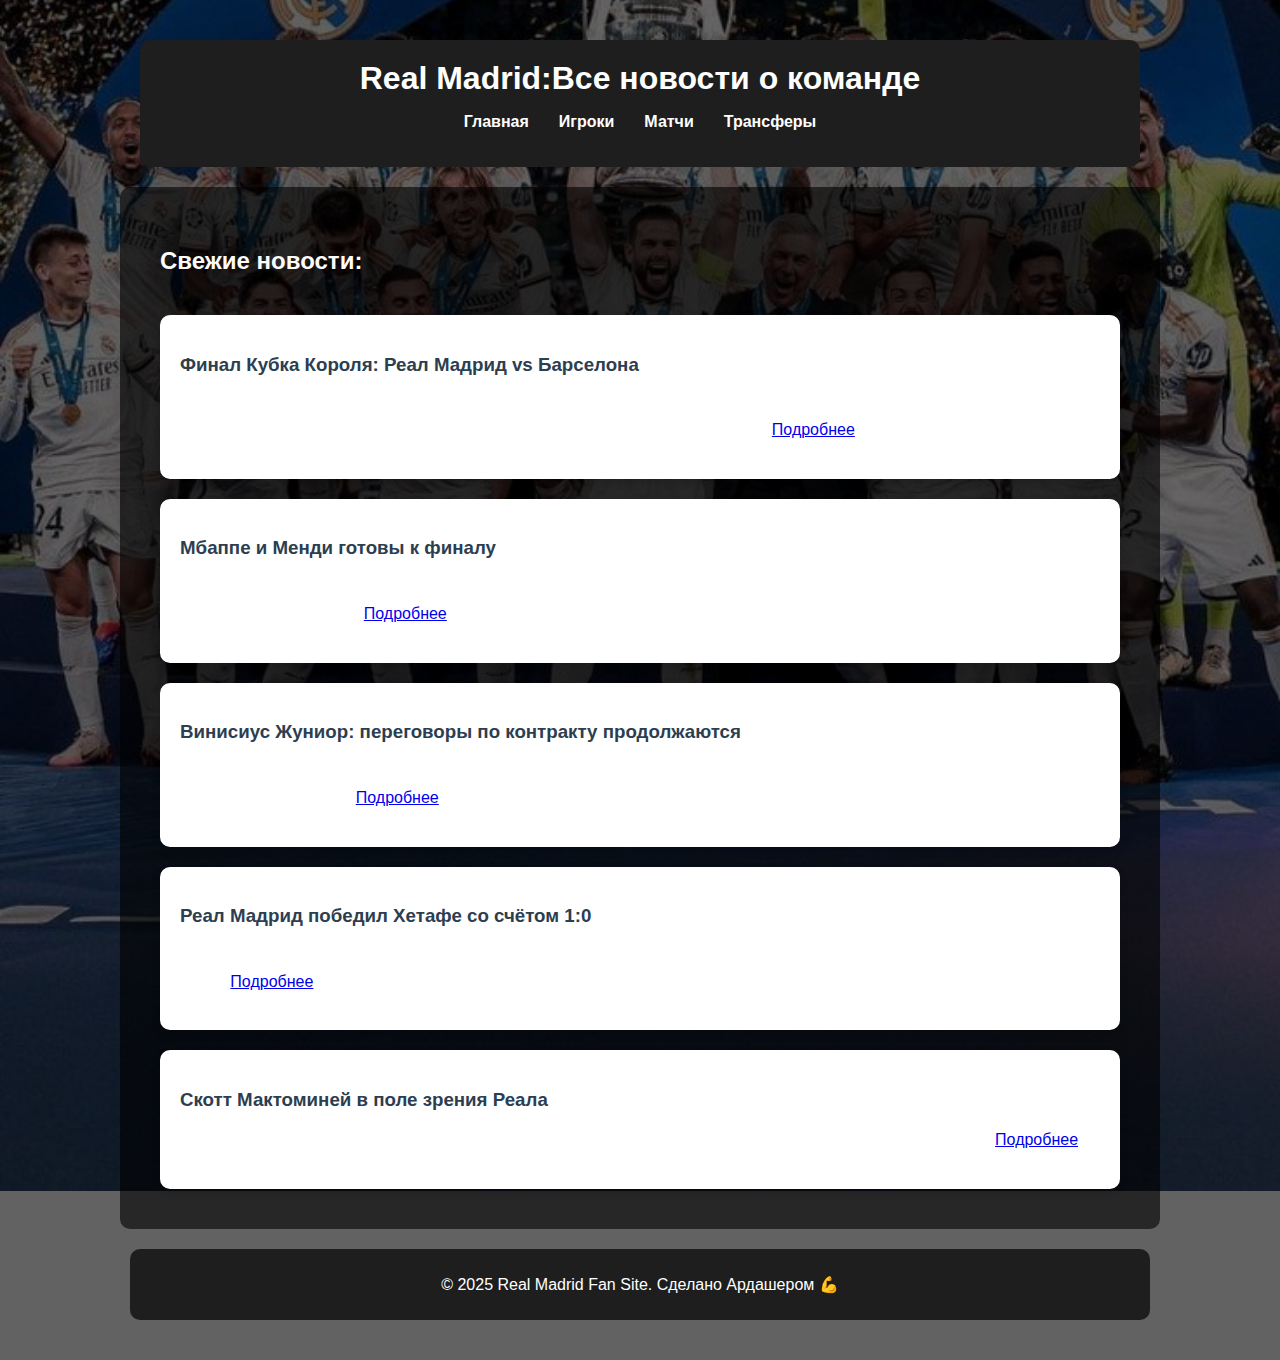
<file: index.html>
<!DOCTYPE html>
<html lang="ru">
<head>
  <meta charset="UTF-8" />
  <meta name="viewport" content="width=device-width, initial-scale=1.0"/>
  <title>Real Madrid Новости</title>
  <link rel="stylesheet" href="style.css">
  <head>
    <meta name="robots" content="noindex, nofollow">
</head>

<style>


   
</style>
</head>
<body>
  <body class="home-page">

  <div class="background-overlay">
    <header>
      <h1>Real Madrid:Все новости о команде</h1>
      <nav>
        <ul>
          <li><a href="index.html">Главная</a></li>
          <li><a href="players.html">Игроки</a></li>
          <li><a href="matches.html">Матчи</a></li>
          <li><a href="transfers.html">Трансферы</a></li>
        </ul>
      </nav>
    </header>

    <main>
      <section class="news">
        <h2>Свежие новости:</h2>

        <div class="news-card">
          <h3>Финал Кубка Короля: Реал Мадрид vs Барселона</h3>
          <p>26 апреля 2025 года состоится финал Кубка Короля между Реалом и Барселоной на стадионе "Ла Картуха" в Севилье. Это будет 260-е Эль Класико и первая их встреча в финале Кубка с 2014 года. <a href="https://en.wikipedia.org/wiki/2025_Copa_del_Rey_final" target="_blank">Подробнее</a></p>
        </div>

        <div class="news-card">
          <h3>Мбаппе и Менди готовы к финалу</h3>
          <p>Килиан Мбаппе и Ферлан Менди восстановились после травм и включены в состав на финал. Однако Эдуардо Камавинга выбыл до конца сезона. <a href="https://www.barcablaugranes.com/barcelona-copa-del-rey/2025/4/25/24415935/real-madrid-hoping-to-have-kylian-mbappe-ferland-mendy-back-fit-for-copa-del-rey-final-barcelona" target="_blank">Подробнее</a></p>
        </div>

        <div class="news-card">
          <h3>Винисиус Жуниор: переговоры по контракту продолжаются</h3>
          <p>Представители Винисиуса опровергли информацию о скором продлении контракта. Игрок ожидает более выгодного предложения от клуба. <a href="https://www.managingmadrid.com/2025/4/25/24416468/vinicius-real-madrid-contract-extension-news-rumors-2025" target="_blank">Подробнее</a></p>
        </div>

        <div class="news-card">
          <h3>Реал Мадрид победил Хетафе со счётом 1:0</h3>
          <p>Арда Гюлер забил единственный гол в матче против Хетафе, сократив отставание от Барселоны в Ла Лиге до четырёх очков. <a href="https://www.aljazeera.com/sports/2025/4/23/real-madrid-beat-getafe-to-keep-laliga-leaders-barcelona-in-sight" target="_blank">Подробнее</a></p>
        </div>

        <div class="news-card">
          <h3>Скотт Мактоминей в поле зрения Реала</h3>
          <p>Полузащитник Наполи Скотт Мактоминей привлёк внимание Реала после впечатляющего сезона в Серии А. <a href="https://www.thescottishsun.co.uk/sport/14692938/scott-mctominay-real-madrid-transfer-napoli-strongest-midfielders/" target="_blank">Подробнее</a></p>
        </div>

      </section>
    </main>

    <footer>
      <p>&copy; 2025 Real Madrid Fan Site. Сделано Ардашером 💪</p>
    </footer>
  </div>
</body>
</html>
</file>
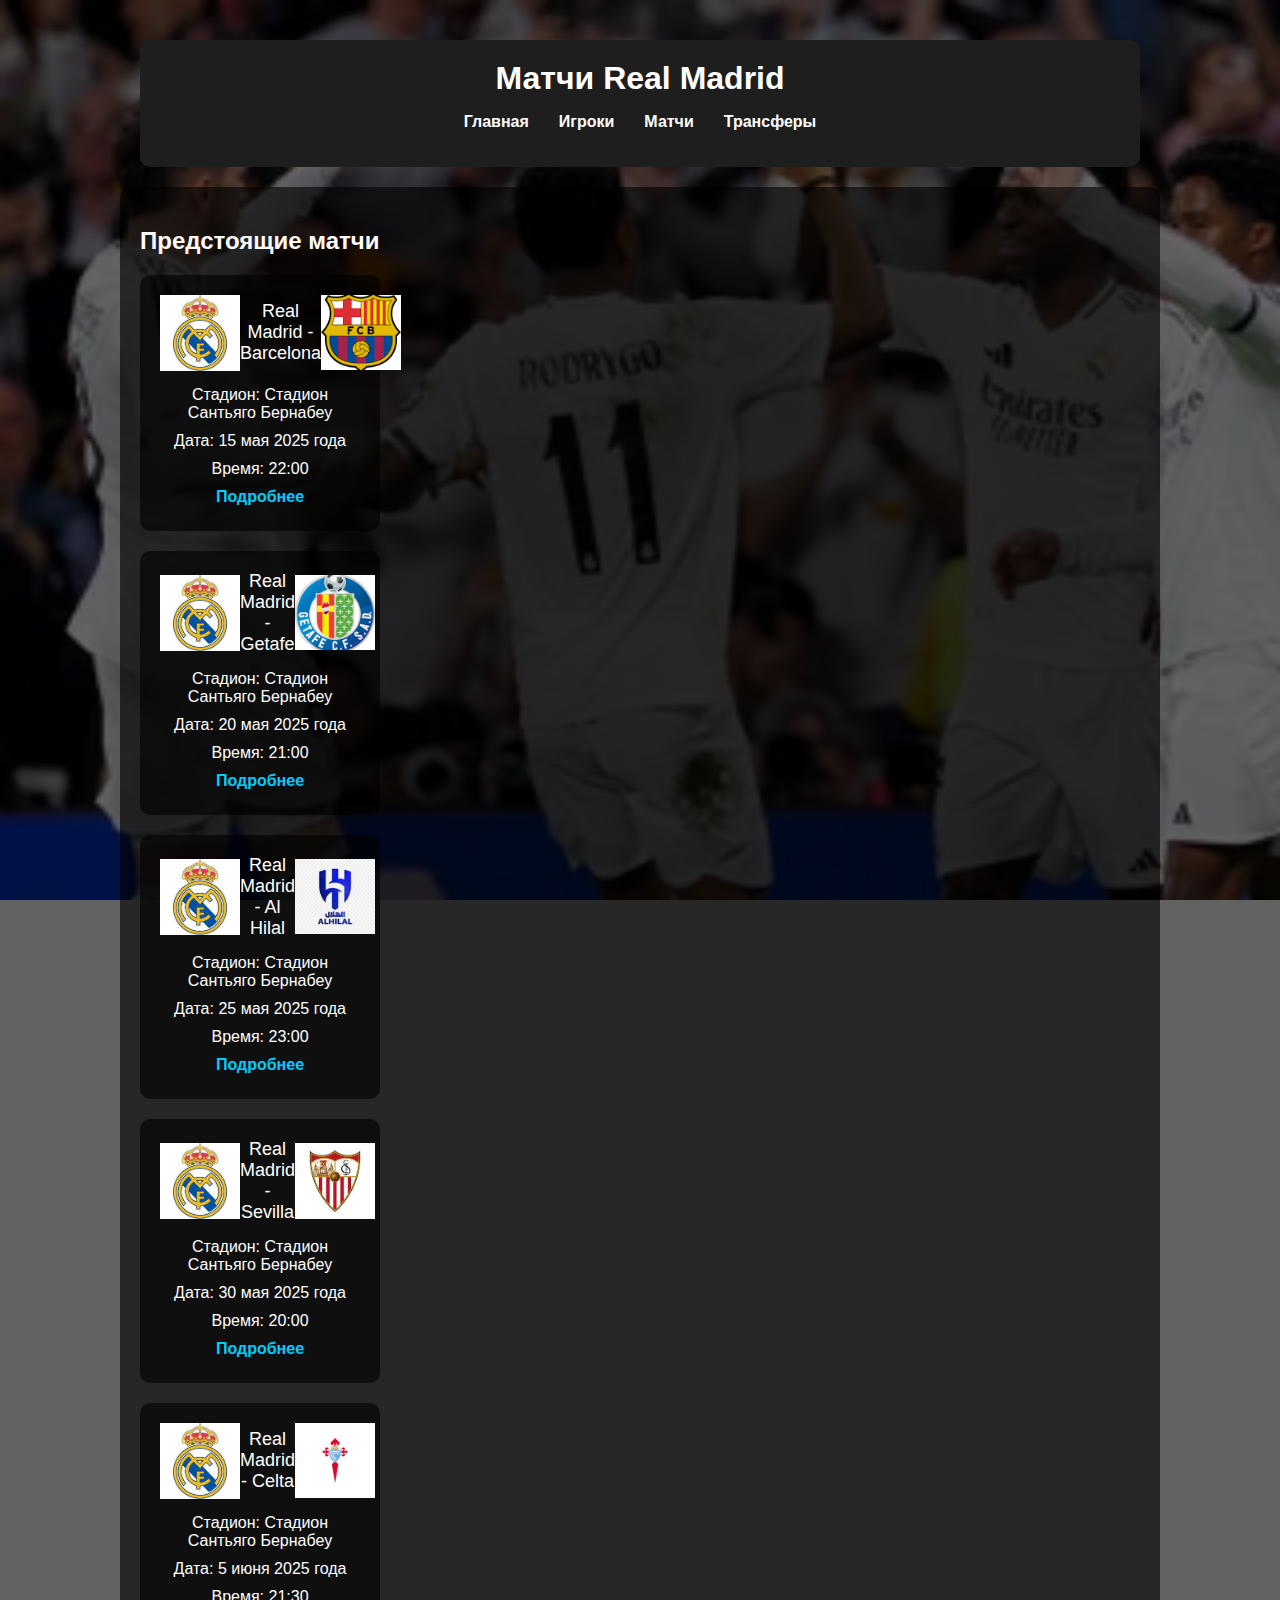
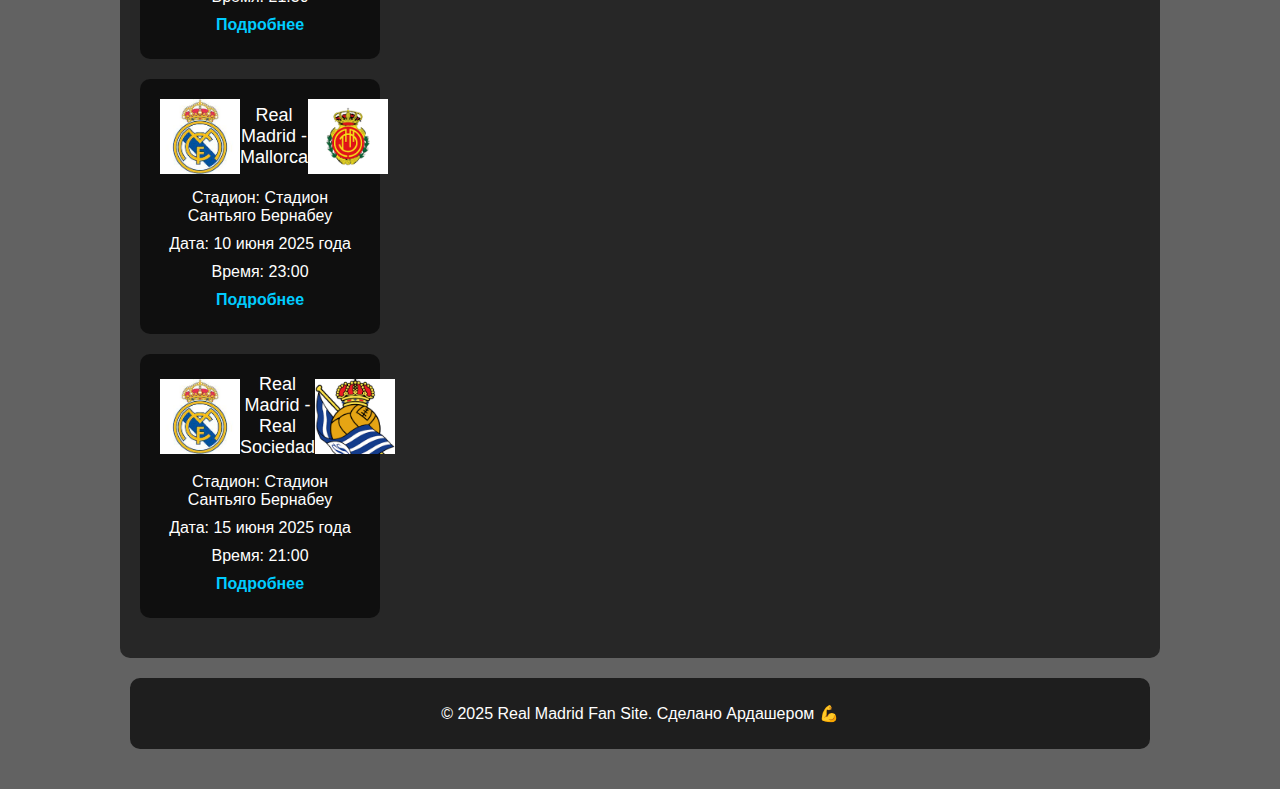
<file: matches.html>
<!DOCTYPE html>
<html lang="ru">
<head>
  <meta charset="UTF-8" />
  <meta name="viewport" content="width=device-width, initial-scale=1.0"/>
  <title>Матчи Real Madrid</title>
  <link rel="stylesheet" href="style.css">
</head>
<body>
  <body class="matches-page">

  <div class="background-overlay">
    <header>
      <h1>Матчи Real Madrid</h1>
      <nav>
        <ul>
          <li><a href="index.html">Главная</a></li>
          <li><a href="players.html">Игроки</a></li>
          <li><a href="matches.html">Матчи</a></li>
          <li><a href="transfers.html">Трансферы</a></li>
        </ul>
      </nav>
    </header>

    <main>
      <section class="matches">
        <h2>Предстоящие матчи</h2>
        
        <!-- Матч Real Madrid vs Barcelona -->
        <article class="match-card">
          <div class="match-info">
            <img src="image.matches/realmadrid.png" alt="Логотип Real Madrid" class="team-logo">
            <p>Real Madrid - Barcelona</p>
            <img src="image.matches/barcelona.png" alt="Логотип Barcelona" class="team-logo">
          </div>
          <p>Стадион: Стадион Сантьяго Бернабеу</p>
          <p>Дата: 15 мая 2025 года</p>
          <p>Время: 22:00</p>
          <a href="https://www.uefa.com/uefachampionsleague/" target="_blank">Подробнее</a>
        </article>

        <!-- Матч Real Madrid vs Getafe -->
        <article class="match-card">
          <div class="match-info">
            <img src="image.matches/realmadrid.png" alt="Логотип Real Madrid" class="team-logo">
            <p>Real Madrid - Getafe</p>
            <img src="image.matches/getafe.png" alt="Логотип Getafe" class="team-logo">
          </div>
          <p>Стадион: Стадион Сантьяго Бернабеу</p>
          <p>Дата: 20 мая 2025 года</p>
          <p>Время: 21:00</p>
          <a href="https://www.getafecf.com/" target="_blank">Подробнее</a>
        </article>

        <!-- Матч Real Madrid vs Al Hilal -->
        <article class="match-card">
          <div class="match-info">
            <img src="image.matches/realmadrid.png" alt="Логотип Real Madrid" class="team-logo">
            <p>Real Madrid - Al Hilal</p>
            <img src="image.matches/hilal.png" alt="Логотип Al Hilal" class="team-logo">
          </div>
          <p>Стадион: Стадион Сантьяго Бернабеу</p>
          <p>Дата: 25 мая 2025 года</p>
          <p>Время: 23:00</p>
          <a href="https://www.alhilal.com/en/" target="_blank">Подробнее</a>
        </article>

        <!-- Матч Real Madrid vs Sevilla -->
        <article class="match-card">
          <div class="match-info">
            <img src="image.matches/realmadrid.png" alt="Логотип Real Madrid" class="team-logo">
            <p>Real Madrid - Sevilla</p>
            <img src="image.matches/sevilla.png" alt="Логотип Sevilla" class="team-logo">
          </div>
          <p>Стадион: Стадион Сантьяго Бернабеу</p>
          <p>Дата: 30 мая 2025 года</p>
          <p>Время: 20:00</p>
          <a href="https://www.sevillafc.es/en" target="_blank">Подробнее</a>
        </article>

        <!-- Матч Real Madrid vs Celta -->
        <article class="match-card">
          <div class="match-info">
            <img src="image.matches/realmadrid.png" alt="Логотип Real Madrid" class="team-logo">
            <p>Real Madrid - Celta</p>
            <img src="image.matches/celta.png" alt="Логотип Celta" class="team-logo">
          </div>
          <p>Стадион: Стадион Сантьяго Бернабеу</p>
          <p>Дата: 5 июня 2025 года</p>
          <p>Время: 21:30</p>
          <a href="https://www.celtavigo.net/en" target="_blank">Подробнее</a>
        </article>

        <!-- Матч Real Madrid vs Mallorca -->
        <article class="match-card">
          <div class="match-info">
            <img src="image.matches/realmadrid.png" alt="Логотип Real Madrid" class="team-logo">
            <p>Real Madrid - Mallorca</p>
            <img src="image.matches/mallorca.png" alt="Логотип Mallorca" class="team-logo">
          </div>
          <p>Стадион: Стадион Сантьяго Бернабеу</p>
          <p>Дата: 10 июня 2025 года</p>
          <p>Время: 23:00</p>
          <a href="https://www.rcdmallorca.es/en" target="_blank">Подробнее</a>
        </article>

        <!-- Матч Real Madrid vs Real Sociedad -->
        <article class="match-card">
          <div class="match-info">
            <img src="image.matches/realmadrid.png" alt="Логотип Real Madrid" class="team-logo">
            <p>Real Madrid - Real Sociedad</p>
            <img src="image.matches/sosedad.png" alt="Логотип Real Sociedad" class="team-logo">
          </div>
          <p>Стадион: Стадион Сантьяго Бернабеу</p>
          <p>Дата: 15 июня 2025 года</p>
          <p>Время: 21:00</p>
          <a href="https://www.realsociedad.eus/en" target="_blank">Подробнее</a>
        </article>

      </section>
    </main>

    <footer>
      <p>&copy; 2025 Real Madrid Fan Site. Сделано Ардашером 💪</p>
    </footer>
  </div>
</body>
</html>
</file>
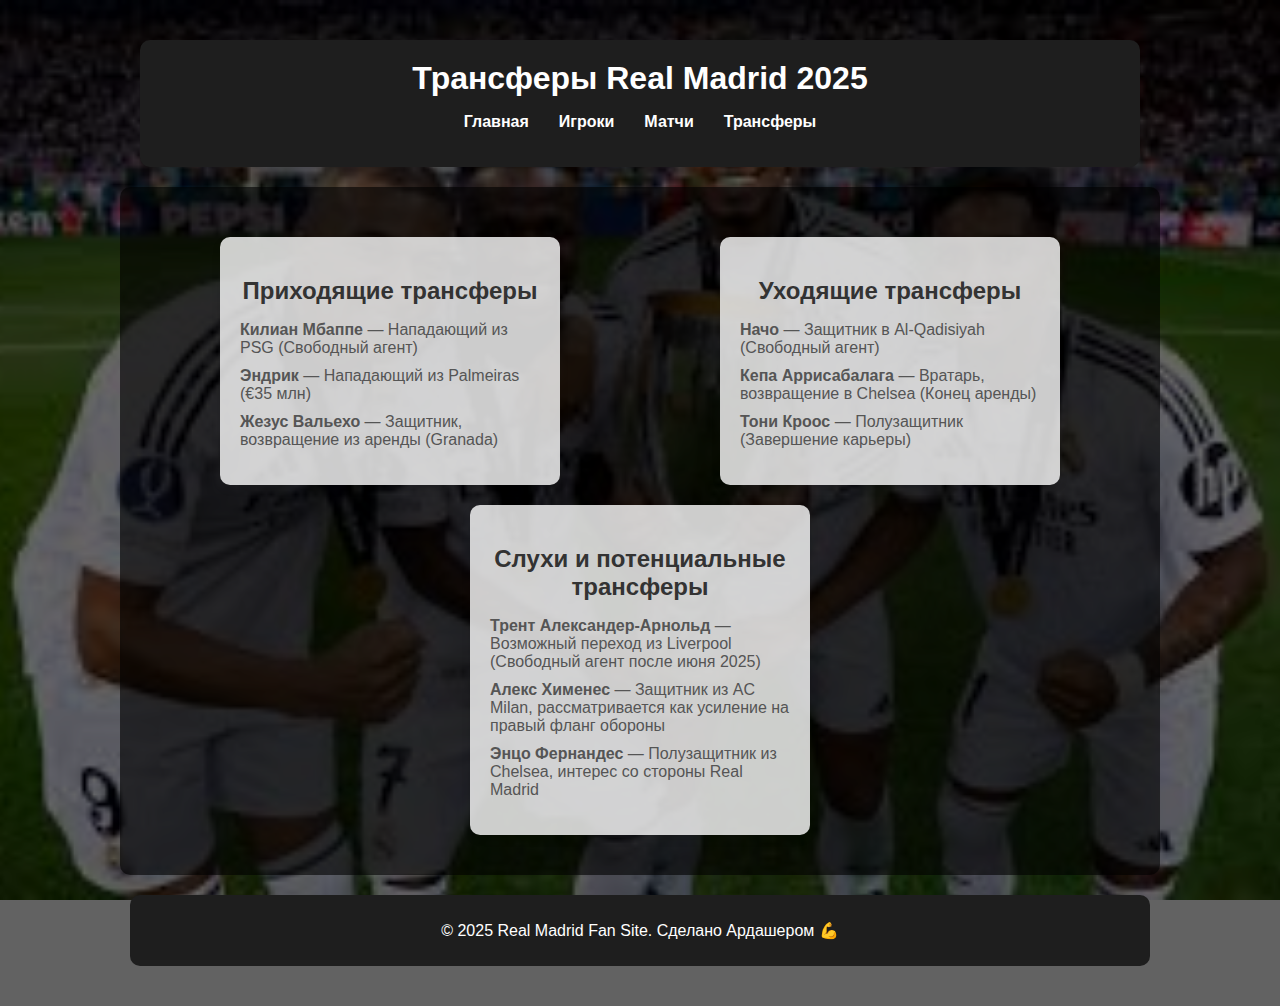
<file: transfers.html>
<!DOCTYPE html>
<html lang="ru">
<head>
  <meta charset="UTF-8" />
  <meta name="viewport" content="width=device-width, initial-scale=1.0"/>
  <title>Трансферы Real Madrid</title>
  <link rel="stylesheet" href="style.css">
</head>
<body class="transfers-page">

  <div class="background-overlay">
    <header>
      <h1>Трансферы Real Madrid 2025</h1>
      <nav>
        <ul>
          <li><a href="index.html">Главная</a></li>
          <li><a href="players.html">Игроки</a></li>
          <li><a href="matches.html">Матчи</a></li>
          <li><a href="transfers.html">Трансферы</a></li>
        </ul>
      </nav>
    </header>

    <main>
      <section class="transfers-grid">
        <div class="transfer-column">
          <h2>Приходящие трансферы</h2>
          <ul>
            <li><strong>Килиан Мбаппе</strong> — Нападающий из PSG (Свободный агент)</li>
            <li><strong>Эндрик</strong> — Нападающий из Palmeiras (€35 млн)</li>
            <li><strong>Жезус Вальехо</strong> — Защитник, возвращение из аренды (Granada)</li>
          </ul>
        </div>

        <div class="transfer-column">
          <h2>Уходящие трансферы</h2>
          <ul>
            <li><strong>Начо</strong> — Защитник в Al-Qadisiyah (Свободный агент)</li>
            <li><strong>Кепа Аррисабалага</strong> — Вратарь, возвращение в Chelsea (Конец аренды)</li>
            <li><strong>Тони Кроос</strong> — Полузащитник (Завершение карьеры)</li>
          </ul>
        </div>

        <div class="transfer-column">
          <h2>Слухи и потенциальные трансферы</h2>
          <ul>
            <li><strong>Трент Александер-Арнольд</strong> — Возможный переход из Liverpool (Свободный агент после июня 2025)</li>
            <li><strong>Алекс Хименес</strong> — Защитник из AC Milan, рассматривается как усиление на правый фланг обороны</li>
            <li><strong>Энцо Фернандес</strong> — Полузащитник из Chelsea, интерес со стороны Real Madrid</li>
          </ul>
        </div>
      </section>
    </main>

    <footer>
      <p>&copy; 2025 Real Madrid Fan Site. Сделано Ардашером 💪</p>
    </footer>
  </div>
  
</body>
</html>
</file>
<file: style.css>
body {
  margin: 0;
  padding: 0;
  font-family: Arial, sans-serif;
  background: url('background.jpg') no-repeat center center fixed;
  background-size: cover;
  color: white;
}

.background-overlay {
  background-color: rgba(0, 0, 0, 0.6); /* затемнение для читаемости текста */
  min-height: 100vh;
  padding: 20px;
}

header, main, footer {
  background-color: rgba(0, 0, 0, 0.6);
  padding: 20px;
  border-radius: 10px;
  margin: 20px auto;
  max-width: 1000px;
}

nav ul {
  display: flex;
  justify-content: center;
  list-style: none;
  padding: 0;
}

nav ul li {
  margin: 0 15px;
}

nav ul li a {
  color: white;
  text-decoration: none;
  font-weight: bold;
}

nav ul li a:hover {
  color: #fdd835;
}

.players-grid, .matches-grid {
  display: flex;
  flex-wrap: wrap;
  gap: 20px;
  justify-content: center;
}

.player-card, .match-card {
  background-color: rgba(255, 255, 255, 0.1);
  padding: 15px;
  border-radius: 8px;
  width: 200px;
  text-align: center;
}
.match-card {
  display: flex;
  justify-content: space-between;
  align-items: center;
  background-color: rgba(0, 0, 0, 0.6);
  padding: 20px;
  margin: 20px 0;
  border-radius: 10px;
  color: white;
  flex-wrap: wrap;
}

.match-info {
  display: flex;
  align-items: center;
  justify-content: space-between;
  flex: 1 1 100%;
  margin-bottom: 10px;
}

.match-info img {
  width: 80px;
  height: auto;
}

.match-info p {
  flex: 1;
  text-align: center;
  font-size: 18px;
  margin: 0;
}

.match-card p:not(.match-info p),
.match-card a {
  flex: 1 1 100%;
  text-align: center;
  margin: 5px 0;
  font-size: 16px;
}

.match-card a {
  color: #00ccff;
  text-decoration: none;
  font-weight: bold;
}

.match-card a:hover {
  text-decoration: underline;
}
.news {
  display: flex;
  flex-direction: column;
  gap: 20px;
  padding: 20px;
}

.news-card {
  background-color: #ffffff;
  border-radius: 10px;
  padding: 20px;
  box-shadow: 0 4px 8px rgba(0, 0, 0, 0.15);
  transition: transform 0.2s;
}

.news-card:hover {
  transform: scale(1.02);
}

.news-card h3 {
  margin-bottom: 10px;
  color: #2c3e50;
}

.news-card p {
  line-height: 1.6;
}
/* Общие стили */
body {
  font-family: Arial, sans-serif;
  margin: 0;
  padding: 0;
  background-color: #f4f4f4;
}

header {
  background-color: #1e1e1e;
  color: white;
  padding: 20px 0;
  text-align: center;
}

h1 {
  margin: 0;
}

nav ul {
  list-style: none;
  padding: 0;
}

nav ul li {
  display: inline;
  margin: 0 15px;
}

nav ul li a {
  color: white;
  text-decoration: none;
}

main {
  padding: 20px;
}

h2 {
  color: #fffcfc;
}

/* Стили для игроков */
.players {
  display: flex;
  flex-wrap: wrap;
  justify-content: space-between;
}

.player-container {
  display: flex;
  flex-wrap: wrap;
  justify-content: space-between;
}

.main-squad, .reserve-squad {
  display: flex;
  flex-wrap: wrap;
  width: 48%;
  margin-bottom: 20px;
}

.player-card {
  background-color: white;
  border: 1px solid #ddd;
  border-radius: 8px;
  margin: 10px;
  width: 200px;
  box-shadow: 0 4px 8px rgba(0, 0, 0, 0.1);
  overflow: hidden;
  transition: transform 0.3s ease;
}

.player-card:hover {
  transform: scale(1.05);
}

.player-photo {
  width: 100%;
  height: auto;
}

.player-info {
  padding: 15px;
  text-align: center;
}

.player-name {
  font-size: 18px;
  font-weight: bold;
  color: #333;
  margin: 0;
}

.player-position {
  font-size: 14px;
  color: #777;
}

.player-stats {
  font-size: 12px;
  color: #555;
}

.reserve-squad {
  margin-left: 20px;
}

/* Стили для информации о тренерах */
.player-info h2 {
  font-size: 18px;
  color: #333;
  text-align: center;
}

footer {
  background-color: #1e1e1e;
  color: white;
  text-align: center;
  padding: 10px;
}


/* Общее оформление для всех страниц */
body {
  background-size: cover;
  background-position: center;
  height: 100vh;
  margin: 0;
}
.home-page {
  background-image: url('background.jpg');
  background-size: cover;
  background-repeat: no-repeat;
  background-position: center;
}

.players-page {
  background-image: url('background2.jpg');
  background-size: cover;
  background-repeat: no-repeat;
  background-position: center;
}

.matches-page {
  background-image: url('background3.jpg');
  background-size: cover;
  background-repeat: no-repeat;
  background-position: center;
}

.transfers-page {
  background-image: url('background4.jpg');
  background-size: cover;
  background-repeat: no-repeat;
  background-position: center;
}

.transfers-grid {
  display: flex;
  justify-content: space-around;
  flex-wrap: wrap;
  margin-top: 30px;
}

.transfer-column {
  background: rgba(255, 255, 255, 0.8);
  padding: 20px;
  border-radius: 10px;
  width: 30%;
  box-shadow: 0 4px 8px rgba(0,0,0,0.1);
  margin-bottom: 20px;
}

.transfer-column h2 {
  text-align: center;
  margin-bottom: 15px;
  color: #333;
}

.transfer-column ul {
  list-style: none;
  padding: 0;
}

.transfer-column li {
  margin-bottom: 10px;
  font-size: 16px;
  color: #555;
}
body {
  background-size: cover; /* Заполнить экран, но красиво */
  background-position: center; /* Центрировать картинку */
  background-repeat: no-repeat; /* Не повторять */
}
</file>
